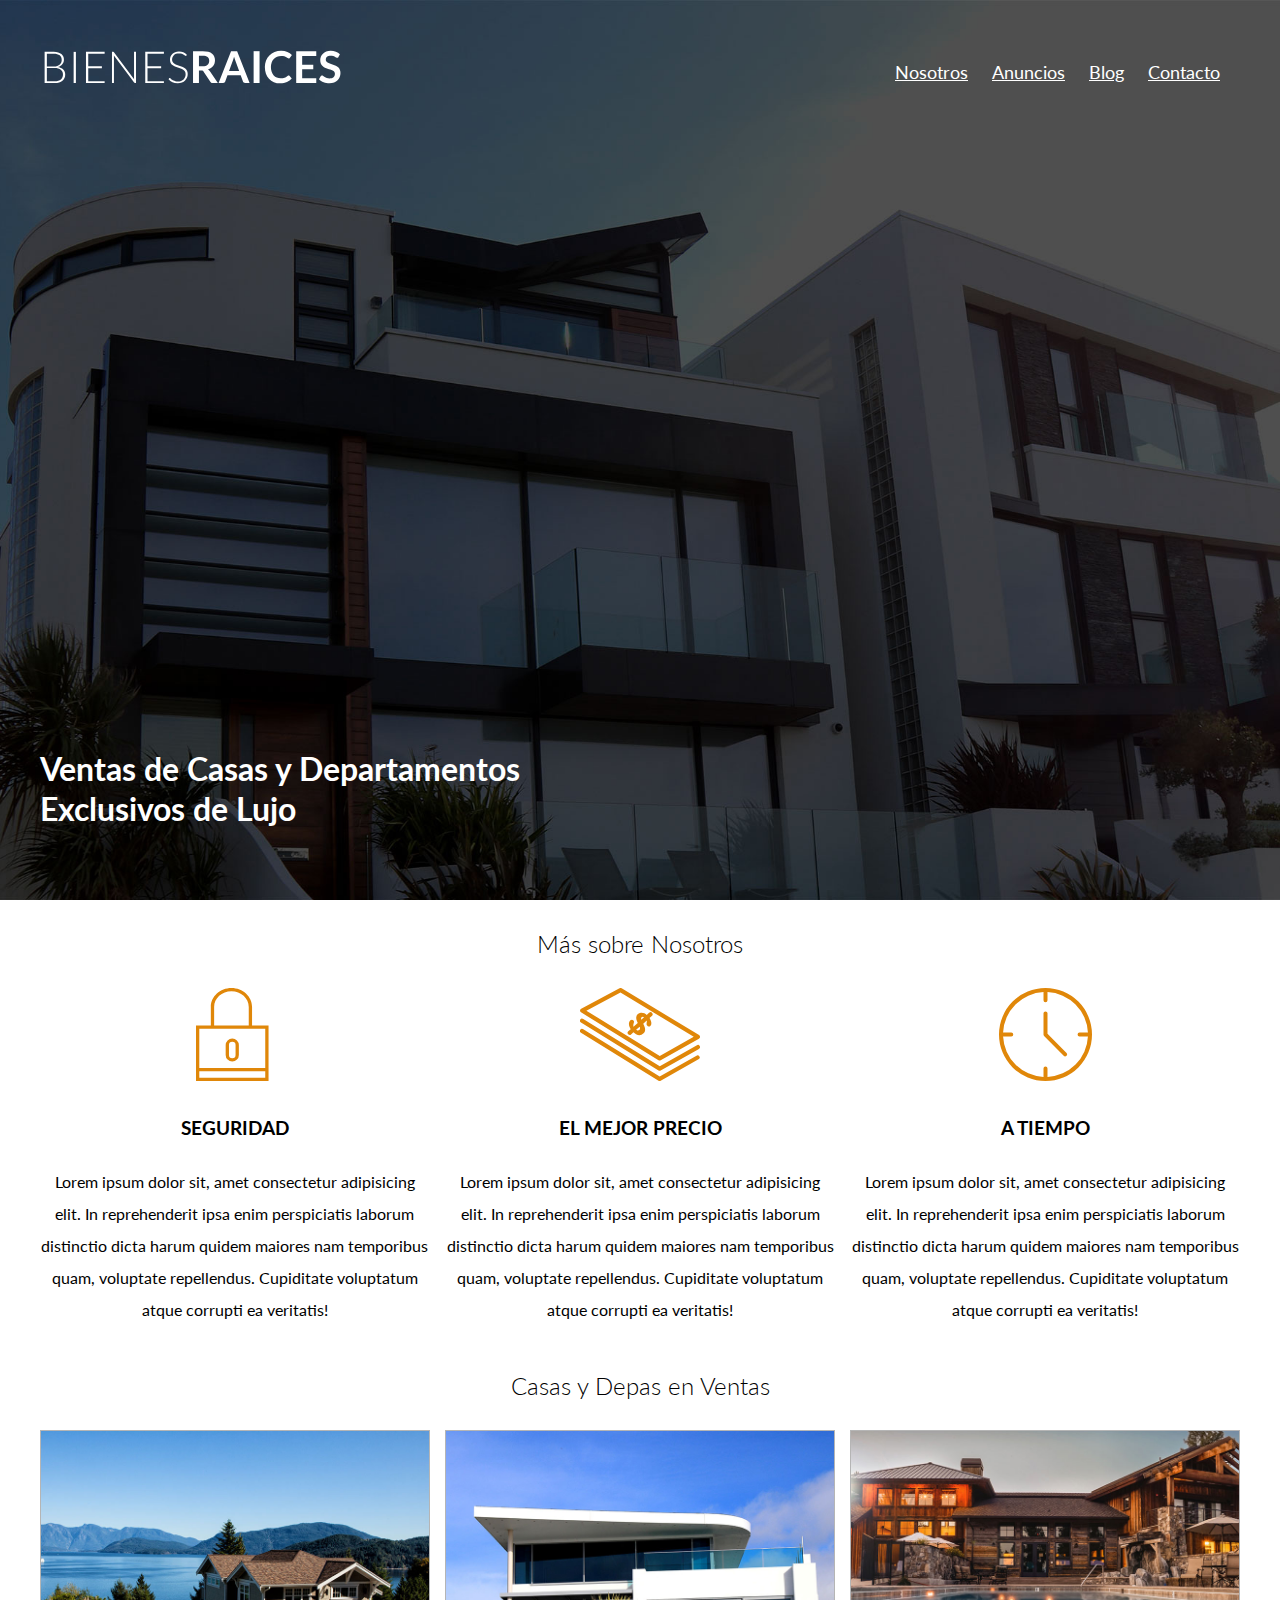
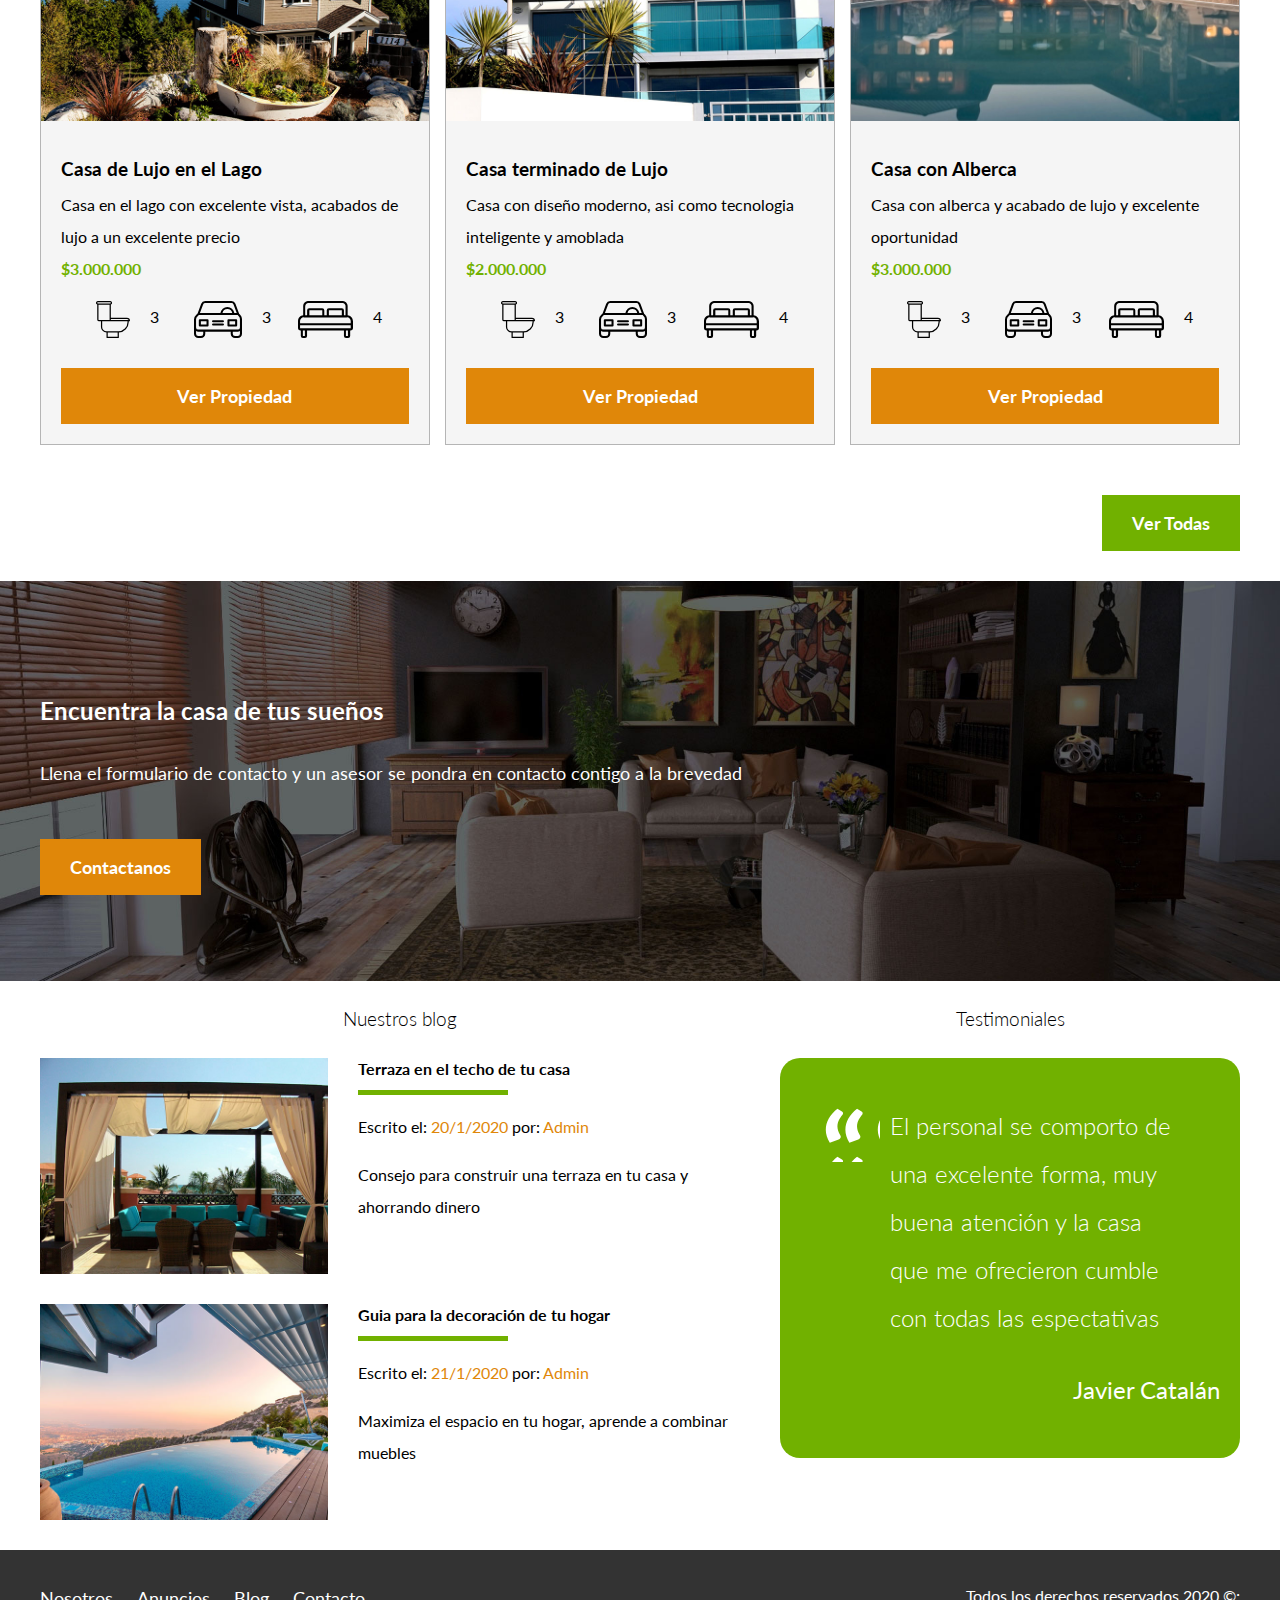
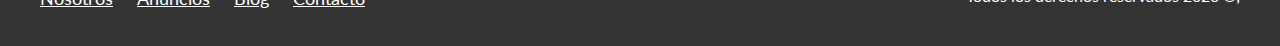
<file: c1/index.html>
<!DOCTYPE html>
<html lang="en">

<head>
    <meta charset="UTF-8">
    <meta name="viewport" content="width=device-width, initial-scale=1.0">
    <meta http-equiv="X-UA-Compatible" content="ie=edge">
    <title>Bienes Raices</title>

    <!-- 2) Enlase fuente de google : -->
    <link href="https://fonts.googleapis.com/css?family=Lato:300,400,700,900" rel="stylesheet">

    <!-- 3) Enlase libreria para que se vean la fuente igual
    desde cualquier navegador : -->
    <link rel="stylesheet" href="css/normalize.css">

    <!-- 1) Enlase hoja de estilos : -->
    <link rel="stylesheet" href="css/styles.css">

</head>

<body>
    <!-- I. Seecion -->
    <header class="site-header inicio">
        <div class="contenedor contenido-header">

            <!-- II.- Barra -->
            <div class="barra">
                <a href="/">
                    <img src="img/logo.svg" alt="Logo tipo de bienes Raices">
                </a>

                <nav class="navegacion">
                    <a href="nosotros.htm">Nosotros</a>
                    <a href="anuncios.html">Anuncios</a>
                    <a href="blog.html">Blog</a>
                    <a href="contacto.html">Contacto</a>
                </nav>
            </div>

            <h1>Ventas de Casas y Departamentos Exclusivos de Lujo</h1>
        </div>
        <!--Contenedor-->
    </header>

    <section class="contenedor seccion">
        <h2 class="fw-300 centrar-texto"> Más sobre Nosotros</h2>

        <div class="iconos-nosotros">
            <div class="icono">
                <img src="img/icono1.svg" alt="Icono Seguridad">
                <h3>Seguridad</h3>
                <p>Lorem ipsum dolor sit, amet consectetur adipisicing elit. In reprehenderit ipsa enim perspiciatis laborum distinctio dicta harum quidem maiores nam temporibus quam, voluptate repellendus. Cupiditate voluptatum atque corrupti ea veritatis!</p>
            </div>

            <div class="icono">
                <img src="img/icono2.svg" alt="Icono Mejor Precio">
                <h3>El mejor Precio</h3>
                <p>Lorem ipsum dolor sit, amet consectetur adipisicing elit. In reprehenderit ipsa enim perspiciatis laborum distinctio dicta harum quidem maiores nam temporibus quam, voluptate repellendus. Cupiditate voluptatum atque corrupti ea veritatis!</p>
            </div>

            <div class="icono">
                <img src="img/icono3.svg" alt="Icono A Tiempo">
                <h3>A Tiempo</h3>
                <p>Lorem ipsum dolor sit, amet consectetur adipisicing elit. In reprehenderit ipsa enim perspiciatis laborum distinctio dicta harum quidem maiores nam temporibus quam, voluptate repellendus. Cupiditate voluptatum atque corrupti ea veritatis!</p>
            </div>
        </div>
    </section>

    <main class="seccion contenedor">

        <h2 class="fw-300 centrar-texto">Casas y Depas en Ventas</h2>


        <div class="contenedor-anuncios">
            <div class="anuncio">

                <img src="img/anuncio1.jpg" alt="Anuncio Casa en el Lago">
                <div class="contenido-anuncio">
                    <h3>Casa de Lujo en el Lago</h3>
                    <p>Casa en el lago con excelente vista, acabados de lujo a un excelente precio</p>
                    <p class="precio">$3.000.000</p>

                    <ul class="iconos-caracteristicas">
                        <li>
                            <img src="img/icono_wc.svg" alt="icono wc">
                            <p>3</p>
                        </li>

                        <li><img src="img/icono_estacionamiento.svg" alt="icono auto">
                            <p>3</p>
                        </li>

                        <li> <img src="img/icono_dormitorio.svg" alt="icono dormitorios">
                            <p>4</p>
                        </li>
                    </ul>

                    <a href="#" class="boton boton-amarillo d-block">Ver Propiedad</a>
                </div>
            </div>

            <div class="anuncio">
                <img src="img/anuncio2.jpg" alt="Anuncio Casa de lujo">
                <div class="contenido-anuncio">
                    <h3>Casa terminado de Lujo</h3>
                    <p>Casa con diseño moderno, asi como tecnologia inteligente y amoblada</p>
                    <p class="precio">$2.000.000</p>

                    <ul class="iconos-caracteristicas">
                        <li>
                            <img src="img/icono_wc.svg" alt="icono wc">
                            <p>3</p>
                        </li>

                        <li><img src="img/icono_estacionamiento.svg" alt="icono auto">
                            <p>3</p>
                        </li>

                        <li> <img src="img/icono_dormitorio.svg" alt="icono dormitorios">
                            <p>4</p>
                        </li>
                    </ul>

                    <a href="#" class="boton boton-amarillo d-block">Ver Propiedad</a>
                </div>
            </div>

            <div class="anuncio">

                <img src="img/anuncio3.jpg" alt="Anuncio Casa con alberga">
                <div class="contenido-anuncio">
                    <h3>Casa con Alberca</h3>
                    <p>Casa con alberca y acabado de lujo y excelente oportunidad</p>
                    <p class="precio">$3.000.000</p>
                    <ul class="iconos-caracteristicas">
                        <li>
                            <img src="img/icono_wc.svg" alt="icono wc">
                            <p>3</p>
                        </li>

                        <li><img src="img/icono_estacionamiento.svg" alt="icono auto">
                            <p>3</p>
                        </li>

                        <li> <img src="img/icono_dormitorio.svg" alt="icono dormitorios">
                            <p>4</p>
                        </li>
                    </ul>
                    <a href="#" class="boton boton-amarillo d-block">Ver Propiedad</a>
                </div>
            </div>

        </div>

        <div class="ver-todas">
            <a href="anuncios.html" class="boton boton-verde">Ver Todas</a>
        </div>
        </div>

    </main>

    <section class="imagen-contacto">
        <div class="contenedor contenido-contacto">
            <h2>Encuentra la casa de tus sueños</h2>
            <p>Llena el formulario de contacto y un asesor se pondra en contacto contigo a la brevedad</p>
            <a href="contacto.html" class="boton boton-amarillo">Contactanos</a>
        </div>
    </section>

    <div class="seccion-inferior contenedor">
        <section class="blog">

            <h3 class="centrar-texto fw-300 secction">Nuestros blog</h3>

            <article class="entrada-blog">
                <div class="imagen">
                    <img src="img/blog1.jpg" alt="Entrada de blog">
                </div>

                <div class="texto-entrada">
                    <a href="#">
                        <h4>Terraza en el techo de tu casa</h4>
                    </a>
                    <p>Escrito el: <span> 20/1/2020 </span> por: <span> Admin </span></p>
                    <p>Consejo para construir una terraza en tu casa y ahorrando dinero</p>
                </div>
            </article>

            <article class="entrada-blog">
                <div class="imagen">
                    <img src="img/blog2.jpg" alt="">
                </div>
                <div class="texto-entrada">
                    <a href="#">
                        <h4>Guia para la decoración de tu hogar</h4>
                    </a>
                    <p>Escrito el: <span> 21/1/2020 </span> por: <span> Admin </span></p>
                    <p>Maximiza el espacio en tu hogar, aprende a combinar muebles</p>
                </div>
            </article>

        </section>

        <section class="testimoniales">
            <h3 class="centrar-texto fw-300 secction">Testimoniales</h3>
            <div class="testimonial">
                <blockquote>
                    El personal se comporto de una excelente forma, muy buena atención y la casa que me ofrecieron cumble con todas las espectativas
                </blockquote>
                <p>Javier Catalán</p>
            </div>

        </section>
    </div>

    <footer class="site-footer seccion">
        <dir class="contenedor contenedor-footer">
            <nav class="navegacion">
                <a href="nosotros.htm">Nosotros</a>
                <a href="anuncios.html">Anuncios</a>
                <a href="blog.html">Blog</a>
                <a href="contacto.html">Contacto</a>
            </nav>
            <p class="copyright">Todos los derechos reservados 2020 &copy;; </p>
        </dir>
    </footer>

</body>

</html>
</file>
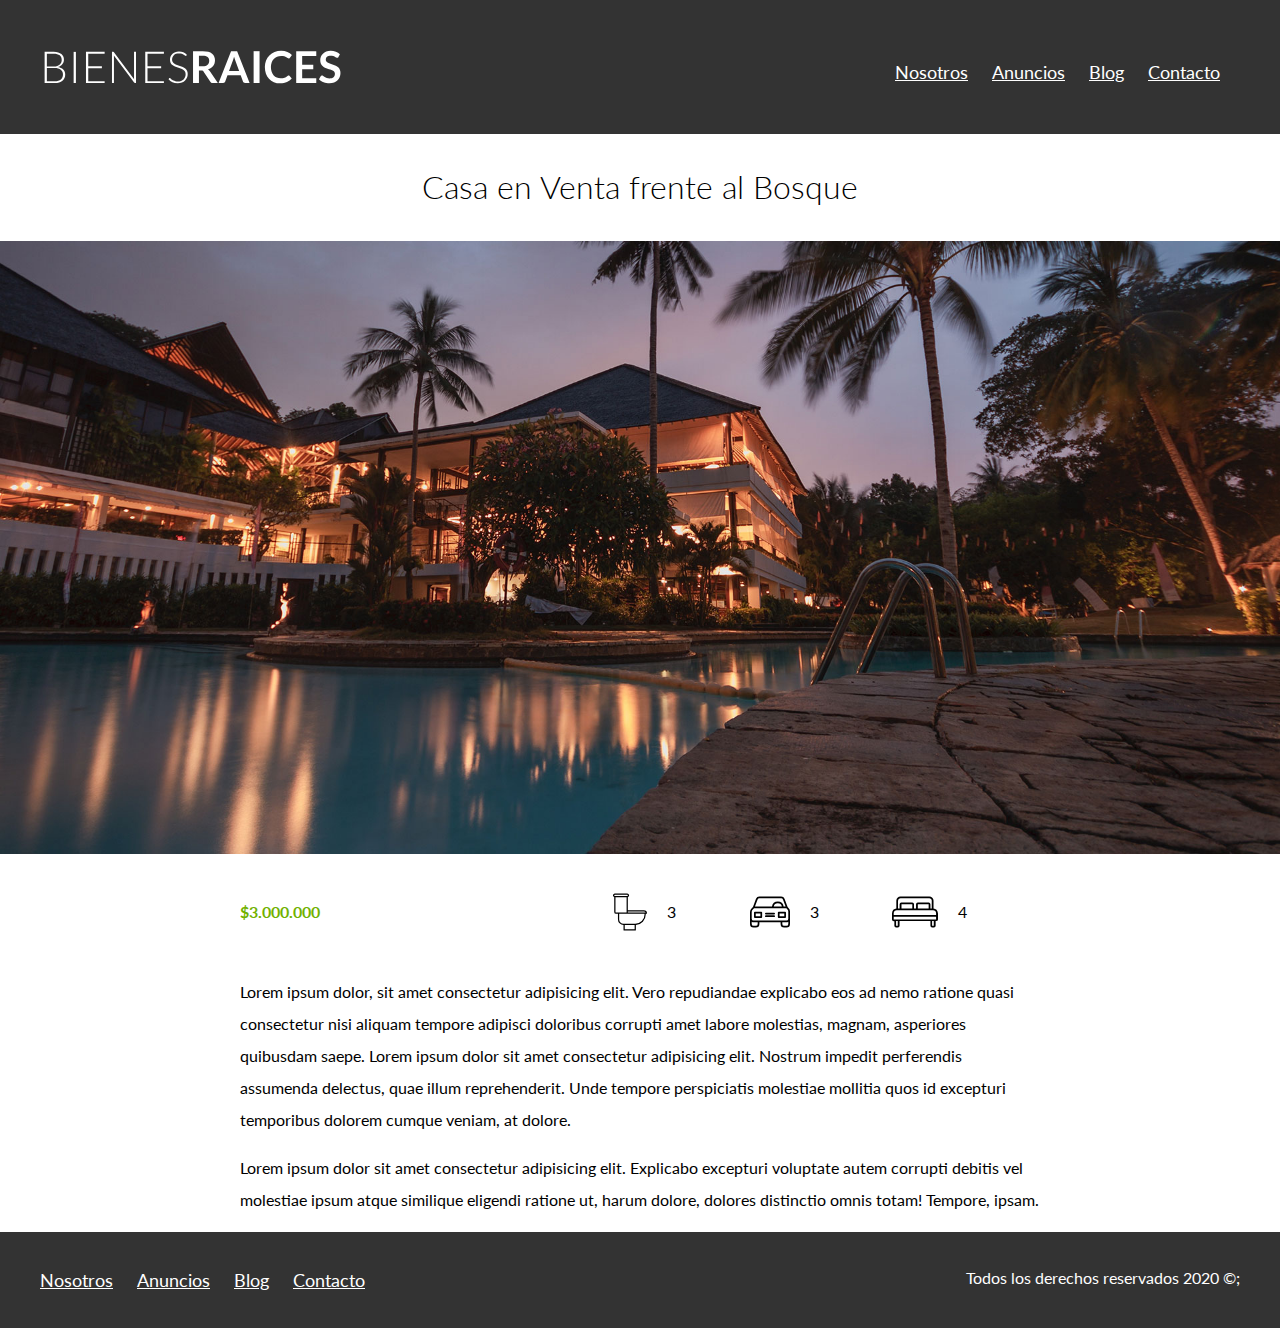
<file: c1/anuncio.html>
<!DOCTYPE html>
<html lang="en">

<head>
    <meta charset="UTF-8">
    <meta name="viewport" content="width=device-width, initial-scale=1.0">
    <meta http-equiv="X-UA-Compatible" content="ie=edge">
    <title>Bienes Raices</title>

    <!-- 2) Enlase fuente de google : -->
    <link href="https://fonts.googleapis.com/css?family=Lato:300,400,700,900" rel="stylesheet">

    <!-- 3) Enlase libreria para que se vean la fuente igual
    desde cualquier navegador : -->
    <link rel="stylesheet" href="css/normalize.css">

    <!-- 1) Enlase hoja de estilos : -->
    <link rel="stylesheet" href="css/styles.css">

</head>

<body>
    <!-- I. Seecion -->
    <header class="site-header ">
        <div class="contenedor contenido-header">

            <!-- II.- Barra -->
            <div class="barra">
                <a href="/">
                    <img src="img/logo.svg" alt="Logo tipo de bienes Raices">
                </a>

                <nav class="navegacion">
                    <a href="nosotros.htm">Nosotros</a>
                    <a href="anuncios.html">Anuncios</a>
                    <a href="blog.html">Blog</a>
                    <a href="contacto.html">Contacto</a>
                </nav>
            </div>


        </div>
        <!--Contenedor-->
    </header>

    <h1 class="fw-300 centrar-texto">Casa en Venta frente al Bosque </h1>
    <img src="img/destacada.jpg" alt="Imagen Anuncio">

    <main class="contenedor seccion contenido-centrado">
        <div class="resumen-propiedad">
            <p class="precio">$3.000.000</p>
            <ul class="iconos-caracteristicas">
                <li>
                    <img src="img/icono_wc.svg" alt="icono wc">
                    <p>3</p>
                </li>

                <li><img src="img/icono_estacionamiento.svg" alt="icono auto">
                    <p>3</p>
                </li>

                <li> <img src="img/icono_dormitorio.svg" alt="icono dormitorios">
                    <p>4</p>
                </li>
            </ul>

        </div>


        <p>Lorem ipsum dolor, sit amet consectetur adipisicing elit. Vero repudiandae explicabo eos ad nemo ratione quasi consectetur nisi aliquam tempore adipisci doloribus corrupti amet labore molestias, magnam, asperiores quibusdam saepe. Lorem ipsum
            dolor sit amet consectetur adipisicing elit. Nostrum impedit perferendis assumenda delectus, quae illum reprehenderit. Unde tempore perspiciatis molestiae mollitia quos id excepturi temporibus dolorem cumque veniam, at dolore.</p>
        <p>Lorem ipsum dolor sit amet consectetur adipisicing elit. Explicabo excepturi voluptate autem corrupti debitis vel molestiae ipsum atque similique eligendi ratione ut, harum dolore, dolores distinctio omnis totam! Tempore, ipsam.</p>
    </main>

    <footer class="site-footer seccion">
        <dir class="contenedor contenedor-footer">
            <nav class="navegacion">
                <a href="nosotros.htm">Nosotros</a>
                <a href="anuncios.html">Anuncios</a>
                <a href="blog.html">Blog</a>
                <a href="contacto.html">Contacto</a>
            </nav>
            <p class="copyright">Todos los derechos reservados 2020 &copy;; </p>
        </dir>
    </footer>

</body>

</html>
</file>
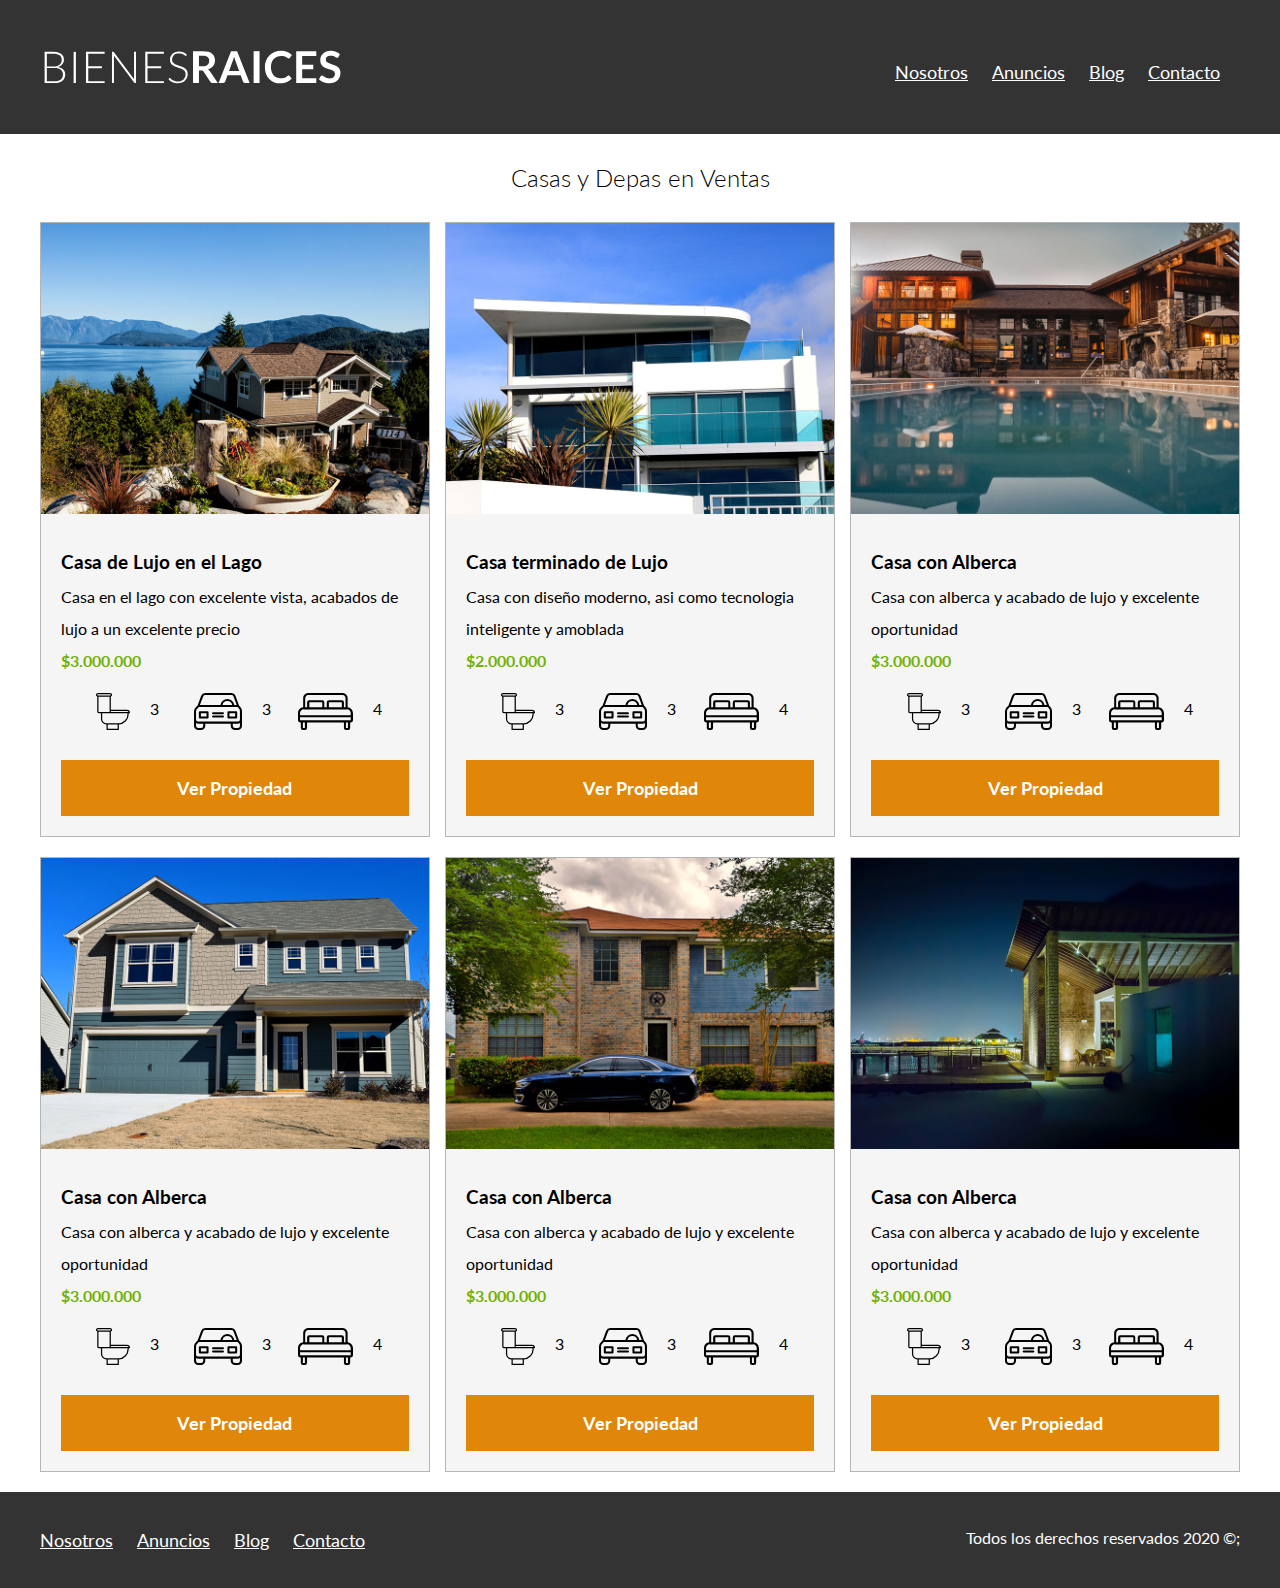
<file: c1/anuncios.html>
<!DOCTYPE html>
<html lang="en">

<head>
    <meta charset="UTF-8">
    <meta name="viewport" content="width=device-width, initial-scale=1.0">
    <meta http-equiv="X-UA-Compatible" content="ie=edge">
    <title>Bienes Raices</title>

    <!-- 2) Enlase fuente de google : -->
    <link href="https://fonts.googleapis.com/css?family=Lato:300,400,700,900" rel="stylesheet">

    <!-- 3) Enlase libreria para que se vean la fuente igual
    desde cualquier navegador : -->
    <link rel="stylesheet" href="css/normalize.css">

    <!-- 1) Enlase hoja de estilos : -->
    <link rel="stylesheet" href="css/styles.css">

</head>



<body>
    <!-- I. Seecion -->
    <header class="site-header ">
        <div class="contenedor contenido-header">

            <!-- II.- Barra -->
            <div class="barra">
                <a href="/">
                    <img src="img/logo.svg" alt="Logo tipo de bienes Raices">
                </a>

                <nav class="navegacion">
                    <a href="nosotros.htm">Nosotros</a>
                    <a href="anuncios.html">Anuncios</a>
                    <a href="blog.html">Blog</a>
                    <a href="contacto.html">Contacto</a>
                </nav>
            </div>


        </div>
        <!--Contenedor-->
    </header>
    <main class="seccion contenedor">

        <h2 class="fw-300 centrar-texto">Casas y Depas en Ventas</h2>


        <div class="contenedor-anuncios">
            <div class="anuncio">

                <img src="img/anuncio1.jpg" alt="Anuncio Casa en el Lago">
                <div class="contenido-anuncio">
                    <h3>Casa de Lujo en el Lago</h3>
                    <p>Casa en el lago con excelente vista, acabados de lujo a un excelente precio</p>
                    <p class="precio">$3.000.000</p>

                    <ul class="iconos-caracteristicas">
                        <li>
                            <img src="img/icono_wc.svg" alt="icono wc">
                            <p>3</p>
                        </li>

                        <li><img src="img/icono_estacionamiento.svg" alt="icono auto">
                            <p>3</p>
                        </li>

                        <li> <img src="img/icono_dormitorio.svg" alt="icono dormitorios">
                            <p>4</p>
                        </li>
                    </ul>

                    <a href="anuncio.html" class="boton boton-amarillo d-block">Ver Propiedad</a>
                </div>
            </div>

            <div class="anuncio">
                <img src="img/anuncio2.jpg" alt="Anuncio Casa de lujo">
                <div class="contenido-anuncio">
                    <h3>Casa terminado de Lujo</h3>
                    <p>Casa con diseño moderno, asi como tecnologia inteligente y amoblada</p>
                    <p class="precio">$2.000.000</p>

                    <ul class="iconos-caracteristicas">
                        <li>
                            <img src="img/icono_wc.svg" alt="icono wc">
                            <p>3</p>
                        </li>

                        <li><img src="img/icono_estacionamiento.svg" alt="icono auto">
                            <p>3</p>
                        </li>

                        <li> <img src="img/icono_dormitorio.svg" alt="icono dormitorios">
                            <p>4</p>
                        </li>
                    </ul>

                    <a href="anuncio.html" class="boton boton-amarillo d-block">Ver Propiedad</a>
                </div>
            </div>

            <div class="anuncio">

                <img src="img/anuncio3.jpg" alt="Anuncio Casa con alberga">
                <div class="contenido-anuncio">
                    <h3>Casa con Alberca</h3>
                    <p>Casa con alberca y acabado de lujo y excelente oportunidad</p>
                    <p class="precio">$3.000.000</p>
                    <ul class="iconos-caracteristicas">
                        <li>
                            <img src="img/icono_wc.svg" alt="icono wc">
                            <p>3</p>
                        </li>

                        <li><img src="img/icono_estacionamiento.svg" alt="icono auto">
                            <p>3</p>
                        </li>

                        <li> <img src="img/icono_dormitorio.svg" alt="icono dormitorios">
                            <p>4</p>
                        </li>
                    </ul>
                    <a href="anuncio.html" class="boton boton-amarillo d-block">Ver Propiedad</a>
                </div>
            </div>

            <div class="anuncio">

                <img src="img/anuncio4.jpg" alt="Anuncio Casa de lujo">
                <div class="contenido-anuncio">
                    <h3>Casa con Alberca</h3>
                    <p>Casa con alberca y acabado de lujo y excelente oportunidad</p>
                    <p class="precio">$3.000.000</p>
                    <ul class="iconos-caracteristicas">
                        <li>
                            <img src="img/icono_wc.svg" alt="icono wc">
                            <p>3</p>
                        </li>

                        <li><img src="img/icono_estacionamiento.svg" alt="icono auto">
                            <p>3</p>
                        </li>

                        <li> <img src="img/icono_dormitorio.svg" alt="icono dormitorios">
                            <p>4</p>
                        </li>
                    </ul>
                    <a href="anuncio.html" class="boton boton-amarillo d-block">Ver Propiedad</a>
                </div>
            </div>

            <div class="anuncio">

                <img src="img/anuncio5.jpg" alt="Anuncio Casa anuncio 5">
                <div class="contenido-anuncio">
                    <h3>Casa con Alberca</h3>
                    <p>Casa con alberca y acabado de lujo y excelente oportunidad</p>
                    <p class="precio">$3.000.000</p>
                    <ul class="iconos-caracteristicas">
                        <li>
                            <img src="img/icono_wc.svg" alt="icono wc">
                            <p>3</p>
                        </li>

                        <li><img src="img/icono_estacionamiento.svg" alt="icono auto">
                            <p>3</p>
                        </li>

                        <li> <img src="img/icono_dormitorio.svg" alt="icono dormitorios">
                            <p>4</p>
                        </li>
                    </ul>
                    <a href="anuncio.html" class="boton boton-amarillo d-block">Ver Propiedad</a>
                </div>
            </div>

            <div class="anuncio">

                <img src="img/anuncio6.jpg" alt="Anuncio Casa 6">
                <div class="contenido-anuncio">
                    <h3>Casa con Alberca</h3>
                    <p>Casa con alberca y acabado de lujo y excelente oportunidad</p>
                    <p class="precio">$3.000.000</p>
                    <ul class="iconos-caracteristicas">
                        <li>
                            <img src="img/icono_wc.svg" alt="icono wc">
                            <p>3</p>
                        </li>

                        <li><img src="img/icono_estacionamiento.svg" alt="icono auto">
                            <p>3</p>
                        </li>

                        <li> <img src="img/icono_dormitorio.svg" alt="icono dormitorios">
                            <p>4</p>
                        </li>
                    </ul>
                    <a href="anuncio.html" class="boton boton-amarillo d-block">Ver Propiedad</a>
                </div>
            </div>

        </div>


    </main>

    <footer class="site-footer seccion">
        <dir class="contenedor contenedor-footer">
            <nav class="navegacion">
                <a href="nosotros.htm">Nosotros</a>
                <a href="anuncios.html">Anuncios</a>
                <a href="blog.html">Blog</a>
                <a href="contacto.html">Contacto</a>
            </nav>
            <p class="copyright">Todos los derechos reservados 2020 &copy;; </p>
        </dir>
    </footer>

</body>

</html>
</file>
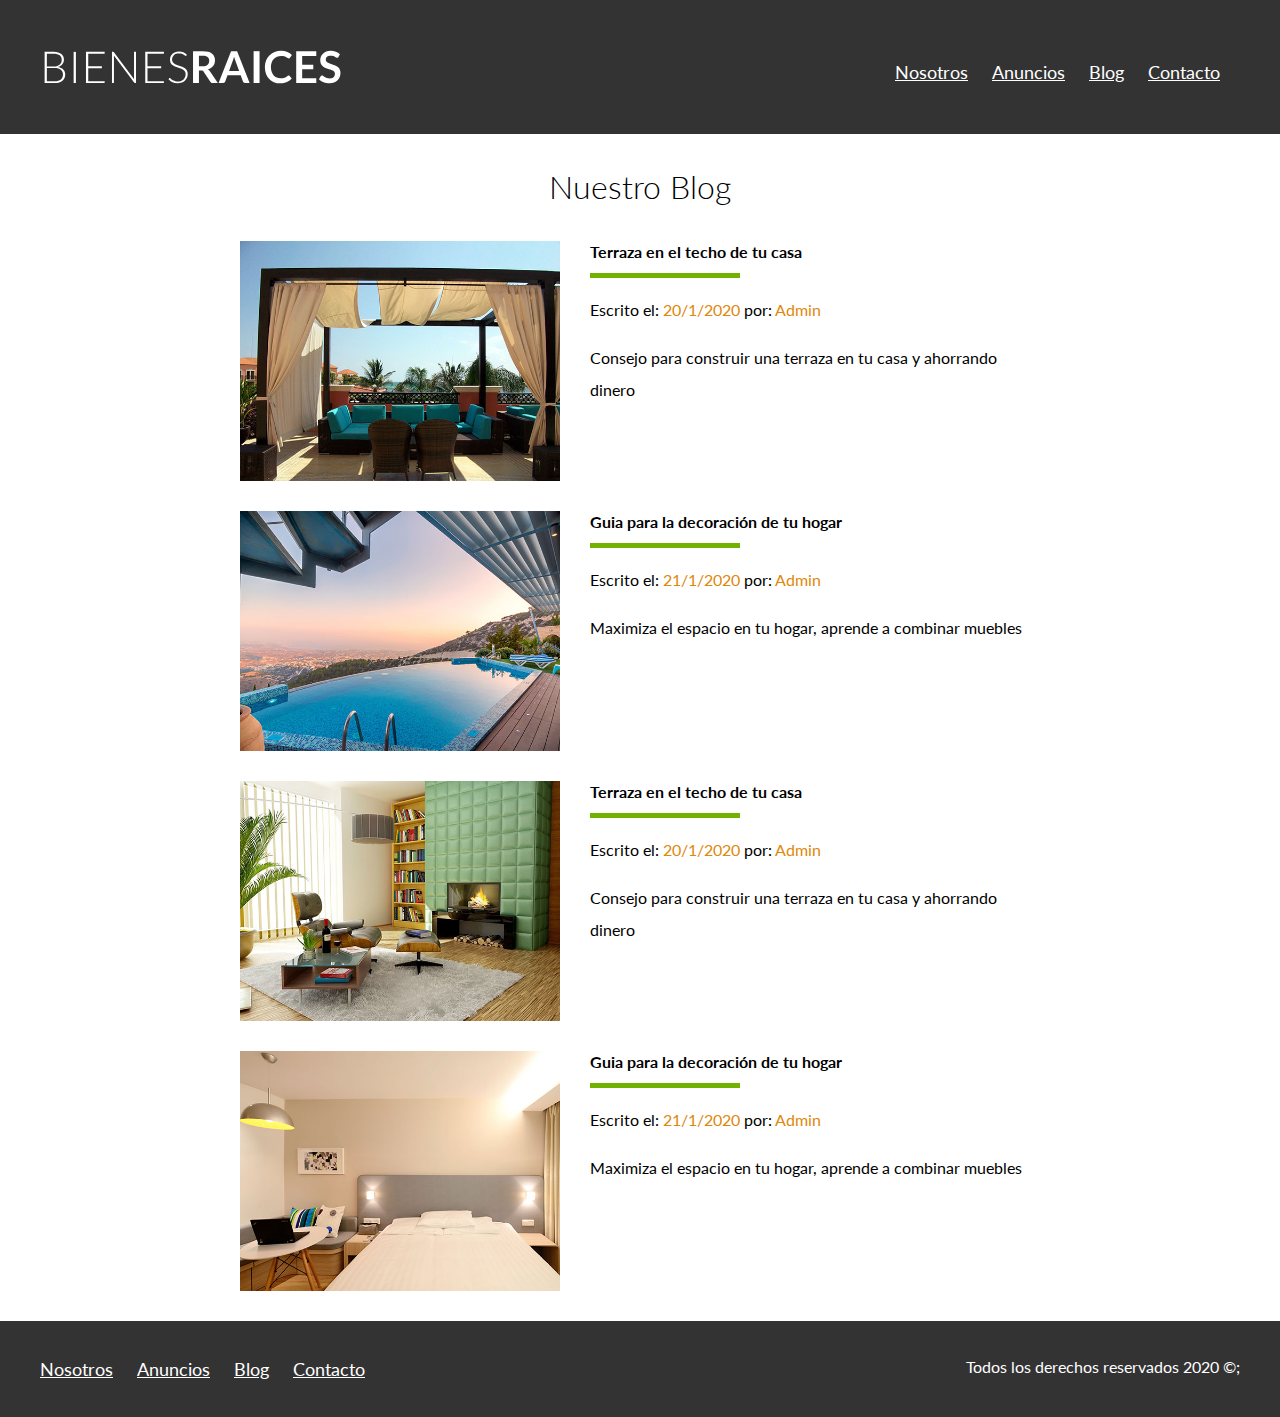
<file: c1/blog.html>
<!DOCTYPE html>
<html lang="en">

<head>
    <meta charset="UTF-8">
    <meta name="viewport" content="width=device-width, initial-scale=1.0">
    <meta http-equiv="X-UA-Compatible" content="ie=edge">
    <title>Bienes Raices</title>

    <!-- 2) Enlase fuente de google : -->
    <link href="https://fonts.googleapis.com/css?family=Lato:300,400,700,900" rel="stylesheet">

    <!-- 3) Enlase libreria para que se vean la fuente igual
    desde cualquier navegador : -->
    <link rel="stylesheet" href="css/normalize.css">

    <!-- 1) Enlase hoja de estilos : -->
    <link rel="stylesheet" href="css/styles.css">

</head>

<body>
    <!-- I. Seecion -->
    <header class="site-header ">
        <div class="contenedor contenido-header">

            <!-- II.- Barra -->
            <div class="barra">
                <a href="/">
                    <img src="img/logo.svg" alt="Logo tipo de bienes Raices">
                </a>

                <nav class="navegacion">
                    <a href="nosotros.htm">Nosotros</a>
                    <a href="anuncios.html">Anuncios</a>
                    <a href="blog.html">Blog</a>
                    <a href="contacto.html">Contacto</a>
                </nav>
            </div>


        </div>
        <!--Contenedor-->
    </header>

    <main class="contenedor seccion contenido-centrado">

        <h1 class="fw-300 centrar-texto">Nuestro Blog</h1>

        <article class="entrada-blog">
            <div class="imagen">
                <img src="img/blog1.jpg" alt="Entrada de blog">
            </div>

            <div class="texto-entrada">
                <a href="entrada.html">
                    <h4>Terraza en el techo de tu casa</h4>
                </a>
                <p>Escrito el: <span> 20/1/2020 </span> por: <span> Admin </span></p>
                <p>Consejo para construir una terraza en tu casa y ahorrando dinero</p>
            </div>
        </article>

        <article class="entrada-blog">
            <div class="imagen">
                <img src="img/blog2.jpg" alt="">
            </div>
            <div class="texto-entrada">
                <a href="entrada.html">
                    <h4>Guia para la decoración de tu hogar</h4>
                </a>
                <p>Escrito el: <span> 21/1/2020 </span> por: <span> Admin </span></p>
                <p>Maximiza el espacio en tu hogar, aprende a combinar muebles</p>
            </div>
        </article>

        <article class="entrada-blog">
            <div class="imagen">
                <img src="img/blog3.jpg" alt="Entrada de blog">
            </div>

            <div class="texto-entrada">
                <a href="entrada.html">
                    <h4>Terraza en el techo de tu casa</h4>
                </a>
                <p>Escrito el: <span> 20/1/2020 </span> por: <span> Admin </span></p>
                <p>Consejo para construir una terraza en tu casa y ahorrando dinero</p>
            </div>
        </article>

        <article class="entrada-blog">
            <div class="imagen">
                <img src="img/blog4.jpg" alt="">
            </div>
            <div class="texto-entrada">
                <a href="entrada.html">
                    <h4>Guia para la decoración de tu hogar</h4>
                </a>
                <p>Escrito el: <span> 21/1/2020 </span> por: <span> Admin </span></p>
                <p>Maximiza el espacio en tu hogar, aprende a combinar muebles</p>
            </div>
        </article>

    </main>

    <footer class="site-footer seccion">
        <dir class="contenedor contenedor-footer">
            <nav class="navegacion">
                <a href="nosotros.htm">Nosotros</a>
                <a href="anuncios.html">Anuncios</a>
                <a href="blog.html">Blog</a>
                <a href="contacto.html">Contacto</a>
            </nav>
            <p class="copyright">Todos los derechos reservados 2020 &copy;; </p>
        </dir>
    </footer>

</body>

</html>
</file>
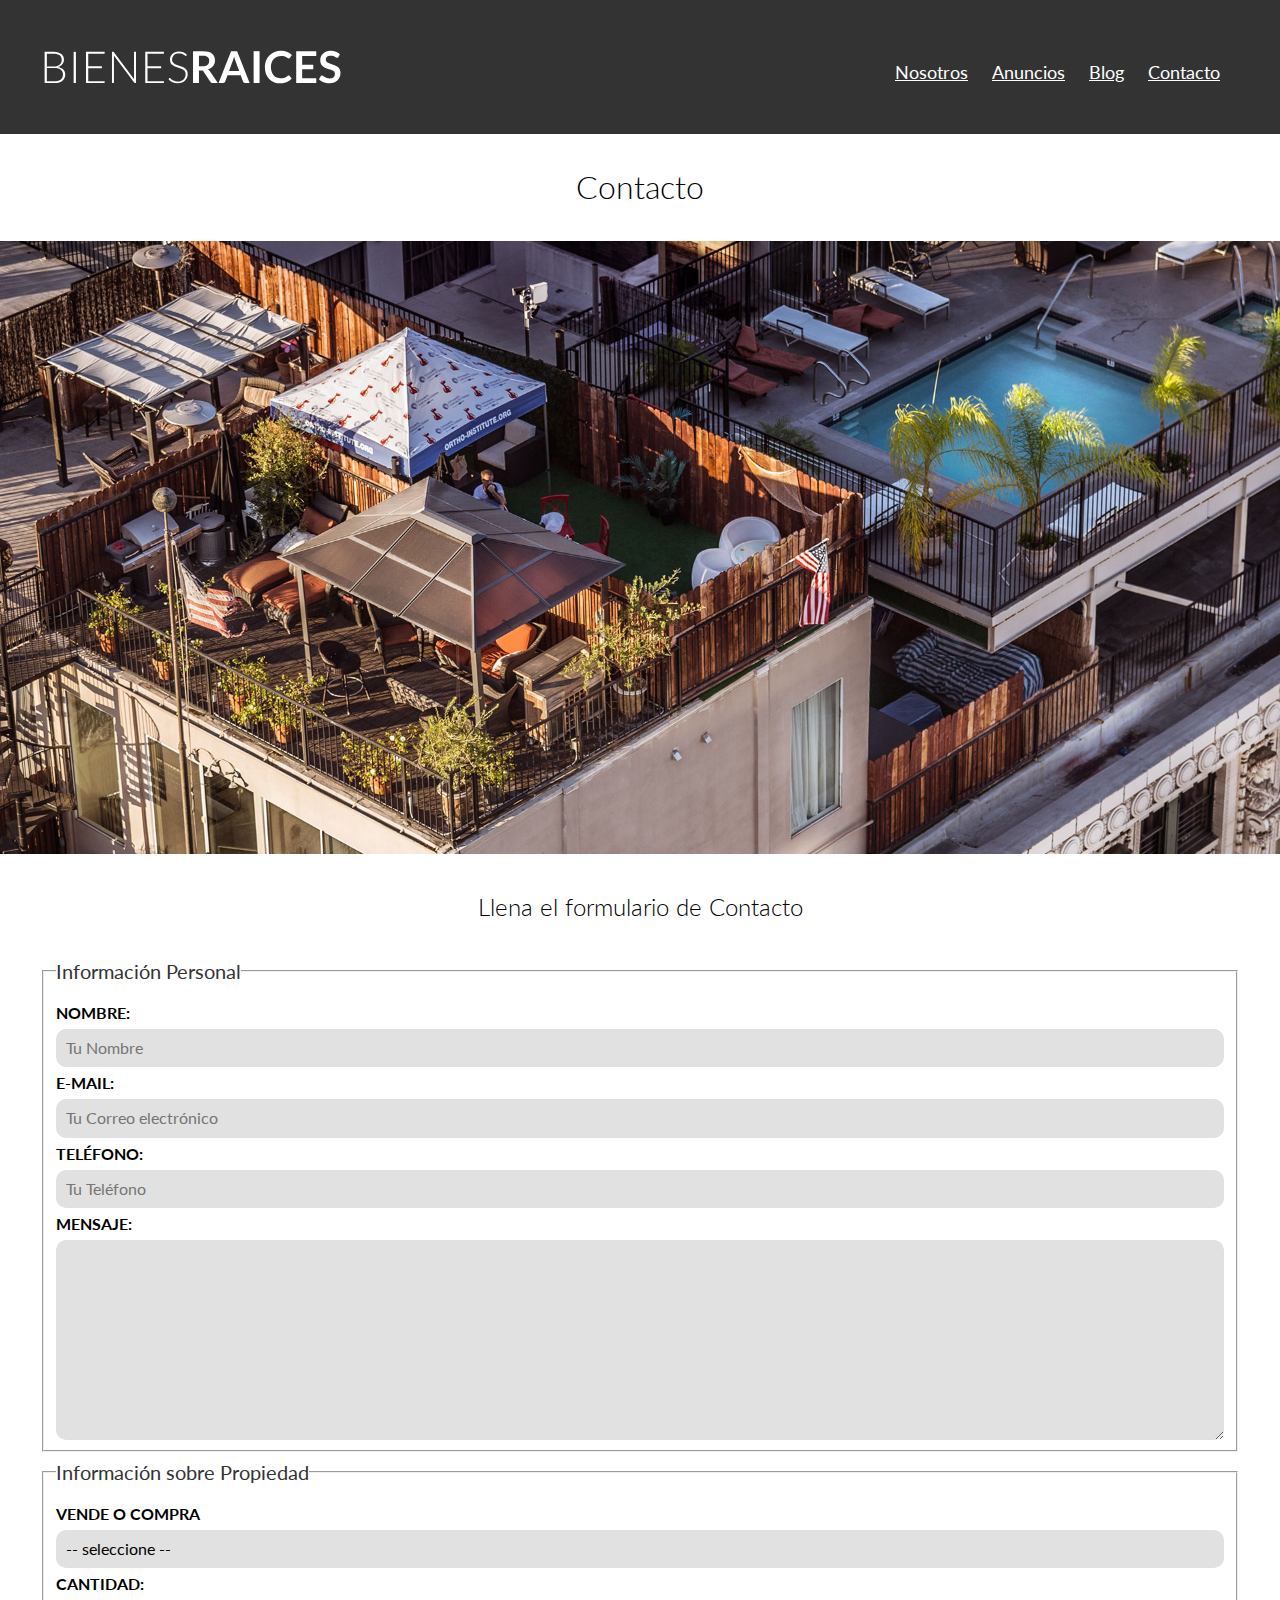
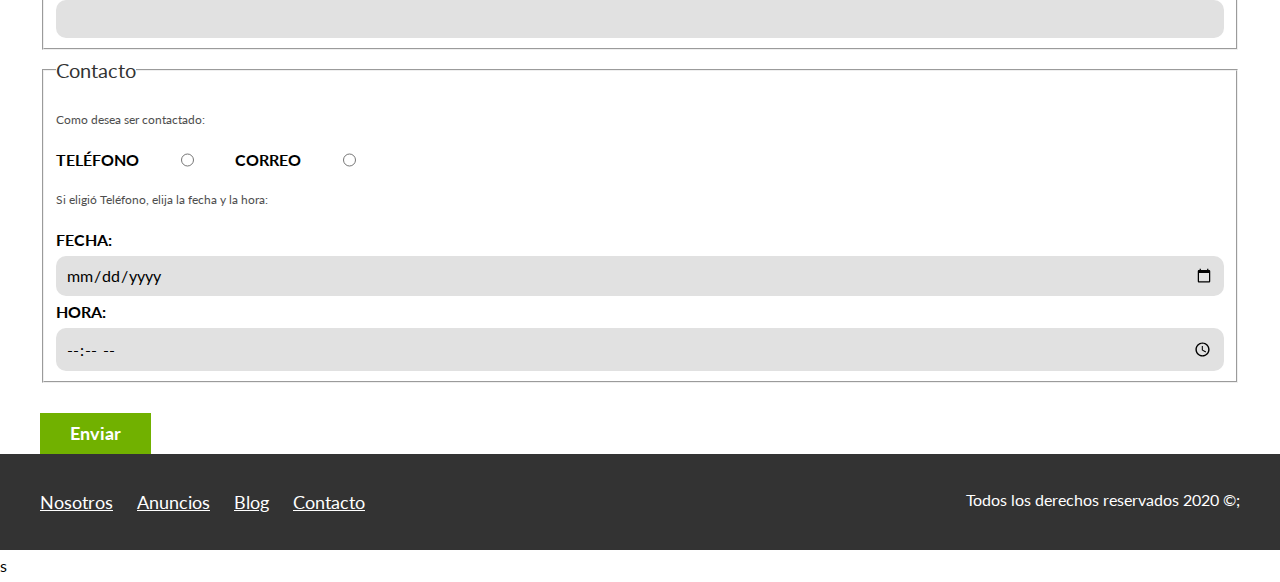
<file: c1/contacto.html>
<!DOCTYPE html>
<html lang="en">

<head>
    <meta charset="UTF-8">
    <meta name="viewport" content="width=device-width, initial-scale=1.0">
    <meta http-equiv="X-UA-Compatible" content="ie=edge">
    <title>Bienes Raices</title>

    <!-- 2) Enlase fuente de google : -->
    <link href="https://fonts.googleapis.com/css?family=Lato:300,400,700,900" rel="stylesheet">

    <!-- 3) Enlase libreria para que se vean la fuente igual
    desde cualquier navegador : -->
    <link rel="stylesheet" href="css/normalize.css">

    <!-- 1) Enlase hoja de estilos : -->
    <link rel="stylesheet" href="css/styles.css">

</head>

<body>
    <!-- I. Seecion -->
    <header class="site-header ">
        <div class="contenedor contenido-header">

            <!-- II.- Barra -->
            <div class="barra">
                <a href="/">
                    <img src="img/logo.svg" alt="Logo tipo de bienes Raices">
                </a>

                <nav class="navegacion">
                    <a href="nosotros.htm">Nosotros</a>
                    <a href="anuncios.html">Anuncios</a>
                    <a href="blog.html">Blog</a>
                    <a href="contacto.html">Contacto</a>
                </nav>
            </div>


        </div>
        <!--Contenedor-->
    </header>
    <h1 class="fw-300 centrar-texto">Contacto</h1>
    <img src="img/destacada3.jpg" alt="imagen principal">

    <main class="contenedor seccion contenedor-centrado">
        <h2 class="fw-300 centrar-texto">Llena el formulario de Contacto</h2>

        <form action="">

            <fieldset>
                <legend> Información Personal</legend>

                <label for="nombre">Nombre:</label>
                <input type="text" id="nombre" placeholder="Tu Nombre">

                <label for="email">E-mail:</label>
                <input type="email" id="email" placeholder="Tu Correo electrónico" required>

                <label for="telefono">Teléfono:</label>
                <input type="tel" id="telefono" placeholder="Tu Teléfono" required>

                <label for="mensaje">Mensaje:</label>
                <textarea name="" id="mensaje"></textarea>
            </fieldset>

            <fieldset>
                <legend>Información sobre Propiedad</legend>
                <label for="opciones">Vende o Compra</label>
                <select id="opciones">
                    <option value="" disabled selected>-- seleccione --</option>
                    <option value="">Compra</option>
                    <option value="">Vende</option>
                </select>

                <label for="cantidad">Cantidad:</label>
                <input type="number" min="0">

            </fieldset>

            <fieldset>
                <legend>Contacto</legend>

                <p>Como desea ser contactado:</p>
                <div class="forma-contacto">
                    <label for="telefono">Teléfono</label>
                    <input type="radio" name="contacto" value="telefono" id="telefono">


                    <label for="correo">Correo</label>
                    <input type="radio" name="contacto" value="correo" id="correo">
                </div>
                <!--<input type="checkbox" name="orden" value="hamburguesa"> Hamburguesa
                <input type="checkbox" name="orden" value="papas"> Papas
                <input type="checkbox" name="orden" value="bebidas"> Bebidas 
                input type="password"  
                input type="search"
                input type="url"-->
                <p>Si eligió Teléfono, elija la fecha y la hora:</p>
                <label for="fecha">Fecha:</label>
                <input type="date" id="fecha">

                <label for="hora">Hora:</label>
                <input type="time" id="hora" min="09:00" max="18:00">

            </fieldset>

            <input type="submit" value="Enviar" class="boton boton-verde">


        </form>

    </main>

    <footer class="site-footer seccion ">
        <dir class="contenedor contenedor-footer ">
            <nav class="navegacion ">
                <a href="nosotros.htm ">Nosotros</a>
                <a href="anuncios.html ">Anuncios</a>
                <a href="blog.html ">Blog</a>
                <a href="contacto.html ">Contacto</a>
            </nav>
            <p class="copyright ">Todos los derechos reservados 2020 &copy;; </p>
        </dir>
    </footer>

</body>

</html>s
</file>
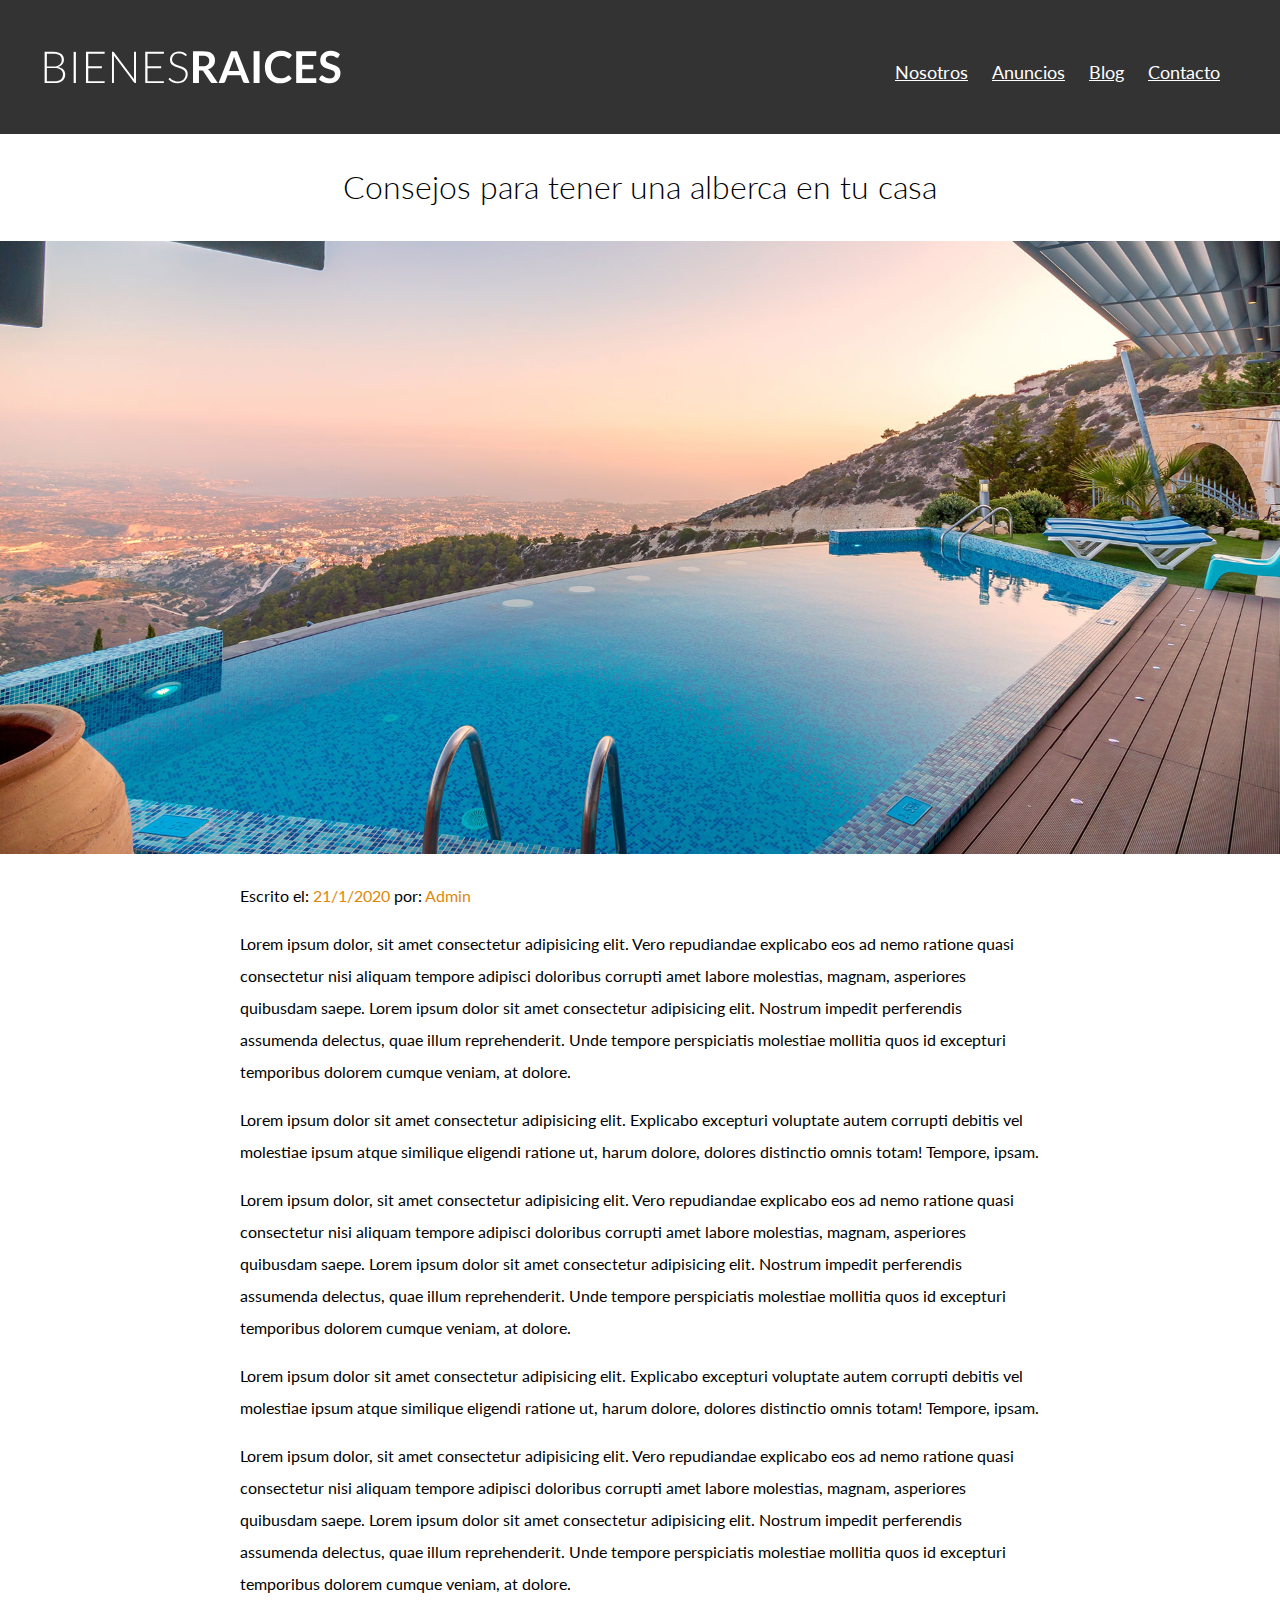
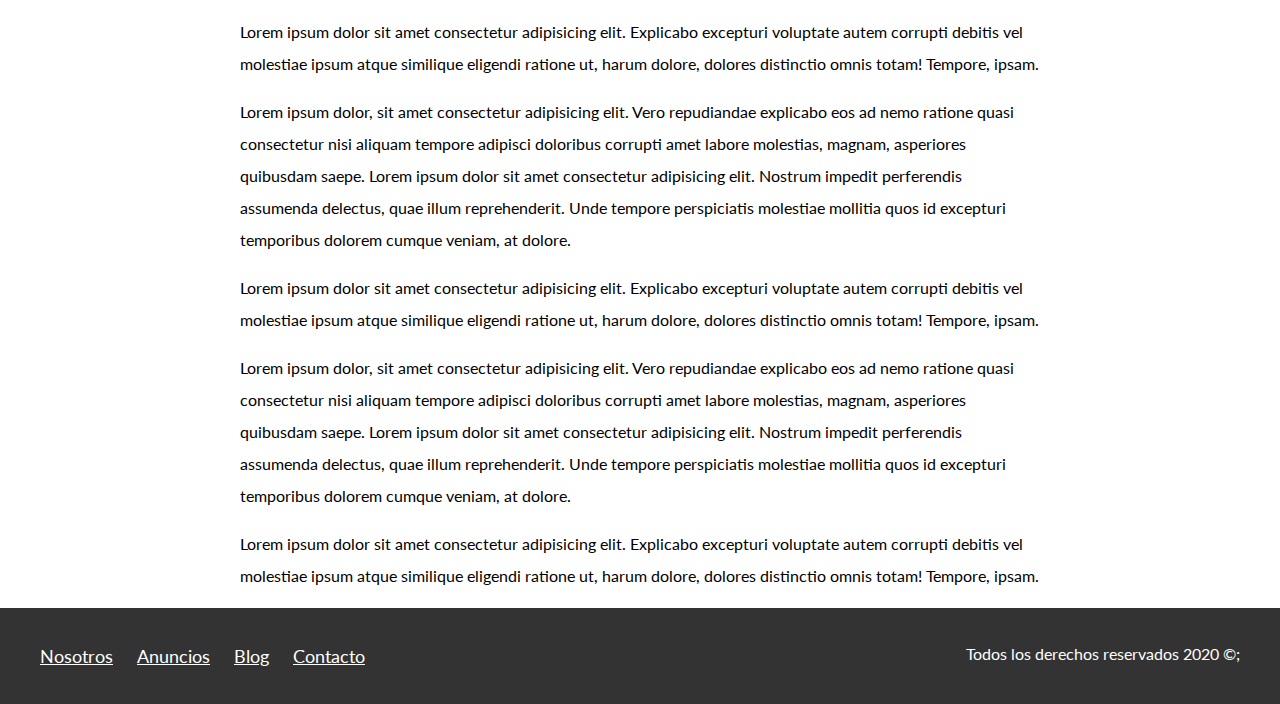
<file: c1/entrada.html>
<!DOCTYPE html>
<html lang="en">

<head>
    <meta charset="UTF-8">
    <meta name="viewport" content="width=device-width, initial-scale=1.0">
    <meta http-equiv="X-UA-Compatible" content="ie=edge">
    <title>Bienes Raices</title>

    <!-- 2) Enlase fuente de google : -->
    <link href="https://fonts.googleapis.com/css?family=Lato:300,400,700,900" rel="stylesheet">

    <!-- 3) Enlase libreria para que se vean la fuente igual
    desde cualquier navegador : -->
    <link rel="stylesheet" href="css/normalize.css">

    <!-- 1) Enlase hoja de estilos : -->
    <link rel="stylesheet" href="css/styles.css">

</head>

<body>
    <!-- I. Seecion -->
    <header class="site-header ">
        <div class="contenedor contenido-header">

            <!-- II.- Barra -->
            <div class="barra">
                <a href="/">
                    <img src="img/logo.svg" alt="Logo tipo de bienes Raices">
                </a>

                <nav class="navegacion">
                    <a href="nosotros.htm">Nosotros</a>
                    <a href="anuncios.html">Anuncios</a>
                    <a href="blog.html">Blog</a>
                    <a href="contacto.html">Contacto</a>
                </nav>
            </div>


        </div>
        <!--Contenedor-->
    </header>

    <h1 class="fw-300 centrar-texto">Consejos para tener una alberca en tu casa </h1>
    <img src="img/destacada2.jpg" alt="Imagen Principal">

    <main class="contenedor seccion contenido-centrado texto-entrada">
        <p>Escrito el: <span> 21/1/2020 </span> por: <span> Admin </span></p>


        <p>Lorem ipsum dolor, sit amet consectetur adipisicing elit. Vero repudiandae explicabo eos ad nemo ratione quasi consectetur nisi aliquam tempore adipisci doloribus corrupti amet labore molestias, magnam, asperiores quibusdam saepe. Lorem ipsum
            dolor sit amet consectetur adipisicing elit. Nostrum impedit perferendis assumenda delectus, quae illum reprehenderit. Unde tempore perspiciatis molestiae mollitia quos id excepturi temporibus dolorem cumque veniam, at dolore.</p>
        <p>Lorem ipsum dolor sit amet consectetur adipisicing elit. Explicabo excepturi voluptate autem corrupti debitis vel molestiae ipsum atque similique eligendi ratione ut, harum dolore, dolores distinctio omnis totam! Tempore, ipsam.</p>

        <p>Lorem ipsum dolor, sit amet consectetur adipisicing elit. Vero repudiandae explicabo eos ad nemo ratione quasi consectetur nisi aliquam tempore adipisci doloribus corrupti amet labore molestias, magnam, asperiores quibusdam saepe. Lorem ipsum
            dolor sit amet consectetur adipisicing elit. Nostrum impedit perferendis assumenda delectus, quae illum reprehenderit. Unde tempore perspiciatis molestiae mollitia quos id excepturi temporibus dolorem cumque veniam, at dolore.</p>
        <p>Lorem ipsum dolor sit amet consectetur adipisicing elit. Explicabo excepturi voluptate autem corrupti debitis vel molestiae ipsum atque similique eligendi ratione ut, harum dolore, dolores distinctio omnis totam! Tempore, ipsam.</p>

        <p>Lorem ipsum dolor, sit amet consectetur adipisicing elit. Vero repudiandae explicabo eos ad nemo ratione quasi consectetur nisi aliquam tempore adipisci doloribus corrupti amet labore molestias, magnam, asperiores quibusdam saepe. Lorem ipsum
            dolor sit amet consectetur adipisicing elit. Nostrum impedit perferendis assumenda delectus, quae illum reprehenderit. Unde tempore perspiciatis molestiae mollitia quos id excepturi temporibus dolorem cumque veniam, at dolore.</p>
        <p>Lorem ipsum dolor sit amet consectetur adipisicing elit. Explicabo excepturi voluptate autem corrupti debitis vel molestiae ipsum atque similique eligendi ratione ut, harum dolore, dolores distinctio omnis totam! Tempore, ipsam.</p>

        <p>Lorem ipsum dolor, sit amet consectetur adipisicing elit. Vero repudiandae explicabo eos ad nemo ratione quasi consectetur nisi aliquam tempore adipisci doloribus corrupti amet labore molestias, magnam, asperiores quibusdam saepe. Lorem ipsum
            dolor sit amet consectetur adipisicing elit. Nostrum impedit perferendis assumenda delectus, quae illum reprehenderit. Unde tempore perspiciatis molestiae mollitia quos id excepturi temporibus dolorem cumque veniam, at dolore.</p>
        <p>Lorem ipsum dolor sit amet consectetur adipisicing elit. Explicabo excepturi voluptate autem corrupti debitis vel molestiae ipsum atque similique eligendi ratione ut, harum dolore, dolores distinctio omnis totam! Tempore, ipsam.</p>

        <p>Lorem ipsum dolor, sit amet consectetur adipisicing elit. Vero repudiandae explicabo eos ad nemo ratione quasi consectetur nisi aliquam tempore adipisci doloribus corrupti amet labore molestias, magnam, asperiores quibusdam saepe. Lorem ipsum
            dolor sit amet consectetur adipisicing elit. Nostrum impedit perferendis assumenda delectus, quae illum reprehenderit. Unde tempore perspiciatis molestiae mollitia quos id excepturi temporibus dolorem cumque veniam, at dolore.</p>
        <p>Lorem ipsum dolor sit amet consectetur adipisicing elit. Explicabo excepturi voluptate autem corrupti debitis vel molestiae ipsum atque similique eligendi ratione ut, harum dolore, dolores distinctio omnis totam! Tempore, ipsam.</p>

    </main>

    <footer class="site-footer seccion">
        <dir class="contenedor contenedor-footer">
            <nav class="navegacion">
                <a href="nosotros.htm">Nosotros</a>
                <a href="anuncios.html">Anuncios</a>
                <a href="blog.html">Blog</a>
                <a href="contacto.html">Contacto</a>
            </nav>
            <p class="copyright">Todos los derechos reservados 2020 &copy;; </p>
        </dir>
    </footer>

</body>

</html>
</file>
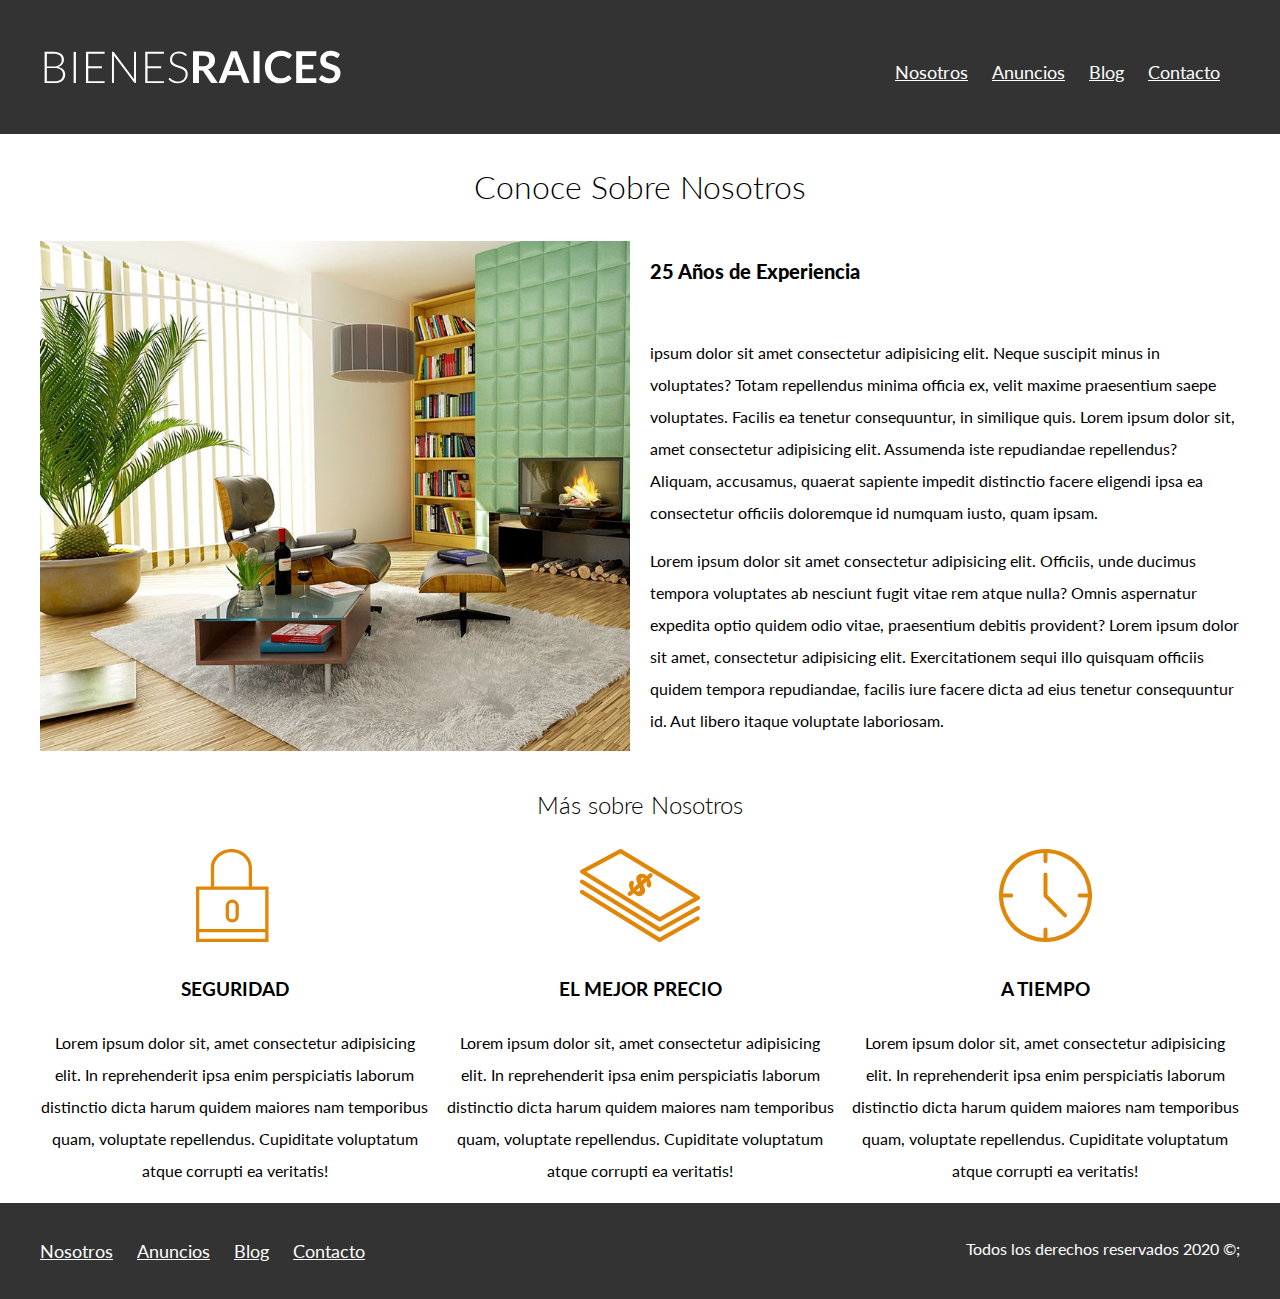
<file: c1/nosotros.htm>
<!DOCTYPE html>
<html lang="en">

<head>
    <meta charset="UTF-8">
    <meta name="viewport" content="width=device-width, initial-scale=1.0">
    <meta http-equiv="X-UA-Compatible" content="ie=edge">
    <title>Bienes Raices</title>

    <!-- 2) Enlase fuente de google : -->
    <link href="https://fonts.googleapis.com/css?family=Lato:300,400,700,900" rel="stylesheet">

    <!-- 3) Enlase libreria para que se vean la fuente igual
    desde cualquier navegador : -->
    <link rel="stylesheet" href="css/normalize.css">

    <!-- 1) Enlase hoja de estilos : -->
    <link rel="stylesheet" href="css/styles.css">

</head>

<body>
    <!-- I. Seecion -->
    <header class="site-header ">
        <div class="contenedor contenido-header">

            <!-- II.- Barra -->
            <div class="barra">
                <a href="/">
                    <img src="img/logo.svg" alt="Logo tipo de bienes Raices">
                </a>

                <nav class="navegacion">
                    <a href="nosotros.htm">Nosotros</a>
                    <a href="anuncios.html">Anuncios</a>
                    <a href="blog.html">Blog</a>
                    <a href="contacto.html">Contacto</a>
                </nav>
            </div>


        </div>
        <!--Contenedor-->
    </header>

    <main class="contenedor">
        <h1 class="fw-300 centrar-texto">Conoce Sobre Nosotros</h1>

        <div class="contenedor-nosotros">
            <div class="imagen">
                <img src="img/nosotros.jpg" alt="Imagen Sobre Nosotros">
            </div>
            <div class="texto-nosotros">
                <blockquote>
                    25 Años de Experiencia
                </blockquote>
                <p>ipsum dolor sit amet consectetur adipisicing elit. Neque suscipit minus in voluptates? Totam repellendus minima officia ex, velit maxime praesentium saepe voluptates. Facilis ea tenetur consequuntur, in similique quis. Lorem ipsum dolor
                    sit, amet consectetur adipisicing elit. Assumenda iste repudiandae repellendus? Aliquam, accusamus, quaerat sapiente impedit distinctio facere eligendi ipsa ea consectetur officiis doloremque id numquam iusto, quam ipsam.</p>
                <p>Lorem ipsum dolor sit amet consectetur adipisicing elit. Officiis, unde ducimus tempora voluptates ab nesciunt fugit vitae rem atque nulla? Omnis aspernatur expedita optio quidem odio vitae, praesentium debitis provident? Lorem ipsum dolor
                    sit amet, consectetur adipisicing elit. Exercitationem sequi illo quisquam officiis quidem tempora repudiandae, facilis iure facere dicta ad eius tenetur consequuntur id. Aut libero itaque voluptate laboriosam.</p>
            </div>

        </div>
    </main>
    <section class="contenedor seccion">
        <h2 class="fw-300 centrar-texto"> Más sobre Nosotros</h2>

        <div class="iconos-nosotros">
            <div class="icono">
                <img src="img/icono1.svg" alt="Icono Seguridad">
                <h3>Seguridad</h3>
                <p>Lorem ipsum dolor sit, amet consectetur adipisicing elit. In reprehenderit ipsa enim perspiciatis laborum distinctio dicta harum quidem maiores nam temporibus quam, voluptate repellendus. Cupiditate voluptatum atque corrupti ea veritatis!</p>
            </div>

            <div class="icono">
                <img src="img/icono2.svg" alt="Icono Mejor Precio">
                <h3>El mejor Precio</h3>
                <p>Lorem ipsum dolor sit, amet consectetur adipisicing elit. In reprehenderit ipsa enim perspiciatis laborum distinctio dicta harum quidem maiores nam temporibus quam, voluptate repellendus. Cupiditate voluptatum atque corrupti ea veritatis!</p>
            </div>

            <div class="icono">
                <img src="img/icono3.svg" alt="Icono A Tiempo">
                <h3>A Tiempo</h3>
                <p>Lorem ipsum dolor sit, amet consectetur adipisicing elit. In reprehenderit ipsa enim perspiciatis laborum distinctio dicta harum quidem maiores nam temporibus quam, voluptate repellendus. Cupiditate voluptatum atque corrupti ea veritatis!</p>
            </div>
        </div>
    </section>

    <footer class="site-footer seccion">
        <dir class="contenedor contenedor-footer">
            <nav class="navegacion">
                <a href="nosotros.htm">Nosotros</a>
                <a href="anuncios.html">Anuncios</a>
                <a href="blog.html">Blog</a>
                <a href="contacto.html">Contacto</a>
            </nav>
            <p class="copyright">Todos los derechos reservados 2020 &copy;; </p>
        </dir>
    </footer>

</body>

</html>
</file>
<file: c1/css/styles.css>
html {
    box-sizing: border-box;
    font-size: 62.5%;
    /* Reset para REMS, 62.5% = 10px de 16 px*/
}

*,
*:before,
*:after {
    box-sizing: inherit;
}


/*III Cambiando la fuente. fuente de googleS*/

body {
    font-family: 'Lato', sans-serif;
    font-size: 1.6rem;
    line-height: 2;
}


/*Globales - estilos*/

img {
    max-width: 100%;
}

.contenedor {
    /* Aplica toda la altura hasta 1200 px */
    max-width: 120rem;
    /*margen de la imagen de fondo- formula para centrar la imagen */
    margin: 0 auto;
}

h1 {
    font: size 3.8rem;
}

h2 {
    font: size 3.4rem;
}

h3 {
    font: size 3rem;
}

h4 {
    font: size 2.6rem;
}


/* I.- Sección 1,  nota: Con simbolo # para los ID,
 con Punto para las clases, los ID y las Clases se Reutilizan 

 Header  */

.site-header {
    background-color: #333333;
    padding: 1rem 0 3rem 0;
}

.site-header.inicio {
    /* Imagen de fondo*/
    background-image: url(../img/header.jpg);
    /*Muestra la imagen del centro y la expande */
    background-position: center center;
    /* */
    background-size: cover;
    /* Altura de la pantalla */
    height: 100vh;
    /* Ajustar pantalla, minimo 600 px */
    min-height: 60rem;
}


/* II.- Contenido Centrado para seccion 1*/

.contenido-header {
    height: 100%;
    display: flex;
    flex-direction: column;
    /*Posicionamiento del contenido */
    justify-content: space-between;
}

.contenido-header h1 {
    color: white;
    padding-bottom: 2rem;
    max-width: 60rem;
    line-height: 4rem;
    font: size 2rem;
}


/*II Ajuste, Barra de navegación seccion 1*/

.barra {
    display: flex;
    justify-content: space-between;
    align-items: center;
    padding-top: 3rem;
}


/*navegación*/


/*II Diseño, Barra de navegación seccion 1*/

.navegacion a {
    /* color puede ser en Hexadecimal o rgba, ejemplo 
    rgba(255,255,255,1) ultimo numero es la transparencia */
    color: white;
    /* Elimina linea de abajo*/
    text-decoration: nome;
    font-size: 1.8rem;
    margin-right: 2rem;
}


/*Color del seudoselector*/

.navegacion a:hover {
    color: #71B100;
}


/*margen sin separadores*/

.navegacion a::last-of-type {
    margin: 0;
}


/* Iconos - Nosotros */

.encabezado-nosotros {
    font-weight: 300;
    text-align: center;
}

.iconos-nosotros {
    display: flex;
    justify-content: space-between;
}

.icono {
    flex-basis: calc(33.3% - 1rem);
    text-align: center;
}

.icono h3 {
    text-transform: uppercase;
}


/**  Anuncios **/

.contenedor-anuncios {
    display: flex;
    justify-content: space-between;
    flex-wrap: wrap;
}


/* tambien se puede usar uno solo que cubre lo sgte:
    (border: 1px solid #b5b5b5;) en vez de 3 border */

.anuncio {
    flex: 0 0 calc(33.3% - 1rem);
    border: 1px solid #b5b5b5;
    background-color: #f5f5f5;
    margin-bottom: 2rem;
}

.contenido-anuncio {
    padding: 2rem;
}

.contenido-anuncio h3,
.contenido-anuncio p {
    margin: 0;
}

.precio {
    color: #71B100;
    font-weight: 700;
}

.iconos-caracteristicas {
    list-style: none;
    padding: 0;
    display: flex;
    justify-content: space-evenly;
    flex: 1;
    max-width: 500px;
}

.iconos-caracteristicas li {
    /*flex: 1;*/
    display: flex;
}

.iconos-caracteristicas li img {
    margin-right: 2rem;
}

.ver-todas {
    display: flex;
    justify-content: flex-end;
    margin-bottom: 3rem;
}


/* Utilidades */

.secction {
    margin-top: 2rem;
    margin-bottom: 2rem;
}

.fw-300 {
    font-weight: 300;
}

.centrar-texto {
    text-align: center;
}

.d-block {
    display: block !important;
}

.contenido-centrado {
    max-width: 800px;
}


/*Botones */

.boton {
    color: white;
    font-weight: 700;
    text-decoration: none;
    font-size: 1.8rem;
    padding: 1rem 3rem;
    margin-top: 3rem;
    display: inline-block;
    text-align: center;
    border: none;
}

.boton:hover {
    cursor: pointer;
}

.boton-amarillo {
    background-color: #e08709;
}

.boton-verde {
    background-color: #71B100;
} 


/*  Imagen Comtacto */

.imagen-contacto {
    background-image: url(../img/encuentra.jpg);
    background-position: center center;
    background-size: cover;
    height: 40rem;
    display: flex;
    align-items: center;
}

.contenido-contacto {
    flex: 1;
    color: #ffffff;
}

.contenido-contacto p {
    font-size: 1.8rem;
}


/* Seccion inferior */

.seccion-inferior {
    display: flex;
    justify-content: space-between;
}

.seccion-inferior .blog {
    flex-basis: 60%;
}

.seccion-inferior .testimoniales {
    flex-basis: calc(40% - 2rem);
}

.entrada-blog {
    display: flex;
    justify-content: space-between;
    margin-bottom: 2rem;
}

.entrada-blog::last-of-type {
    margin-bottom: 0;
}

.entrada-blog .imagen {
    flex-basis: 40%;
}

.entrada-blog .texto-entrada {
    flex-basis: calc(60% - 3rem);
}

.texto-entrada a {
    color: black;
    text-decoration: none;
}

.texto-entrada h4 {
    margin: 0;
    line-height: 1.4;
}

.texto-entrada h4::after {
    content: '';
    display: block;
    width: 15rem;
    height: .5rem;
    background-color: #71B100;
    margin-top: 1rem;
}

.texto-entrada span {
    color: #e08709
}


/* testimoniales */

.testimonial {
    background-color: #71B100;
    font-size: 2.4rem;
    padding: 2rem;
    color: #ffffff;
    border-radius: 2rem;
}

.testimonial p {
    text-align: right;
}

.testimonial blockquote::before {
    content: '';
    background-image: url(../img/comilla.svg);
    width: 6rem;
    height: 6rem;
    position: absolute;
    left: -2rem;
}

.testimonial blockquote {
    position: relative;
    padding-left: 5rem;
    font-weight: 300;
}


/* Footer */

.site-footer {
    background-color: #333333;
    margin: 0em;
}

.contenedor-footer {
    padding: 3rem 0;
    display: flex;
    justify-content: space-between;
}

.copyright {
    margin: 0rem;
    color: #ffffff;
}


/* Paginas externas primero importante*/

.contenedor-nosotros {
    display: grid;
    grid-template-columns: repeat(2, 1fr);
    /* 50% 50% o 1fr 1fr*/
    grid-column-gap: 2rem;
}

.texto-nosotros blockquote {
    font-weight: 900;
    font-size: 2rem;
    margin: 0;
    padding: 1rem 0 3rem 0;
}


/* Anuncio*/

.resumen-propiedad {
    display: flex;
    justify-content: space-between;
    align-items: center;
}


/* Contacto*/

form p {
    font-size: 1.2rem;
    color: #4f4f4f;
}

legend {
    font-size: 2rem;
    color: #333333;
}

label {
    font-weight: 700;
    text-transform: uppercase;
    display: block;
}

input:not([type="submit"]),
textarea,
select {
    padding: 1rem;
    display: block;
    width: 100%;
    background-color: #e1e1e1;
    border: none;
    border-radius: 1rem;
}

input[type="radio"] {
    width: auto;
    margin: 0;
}

select {
    -webkit-appearance: none;
    appearance: none;
}

textarea {
    height: 20rem;
}

.forma-contacto {
    max-width: 30rem;
    display: flex;
    justify-content: space-between;
}
</file>
